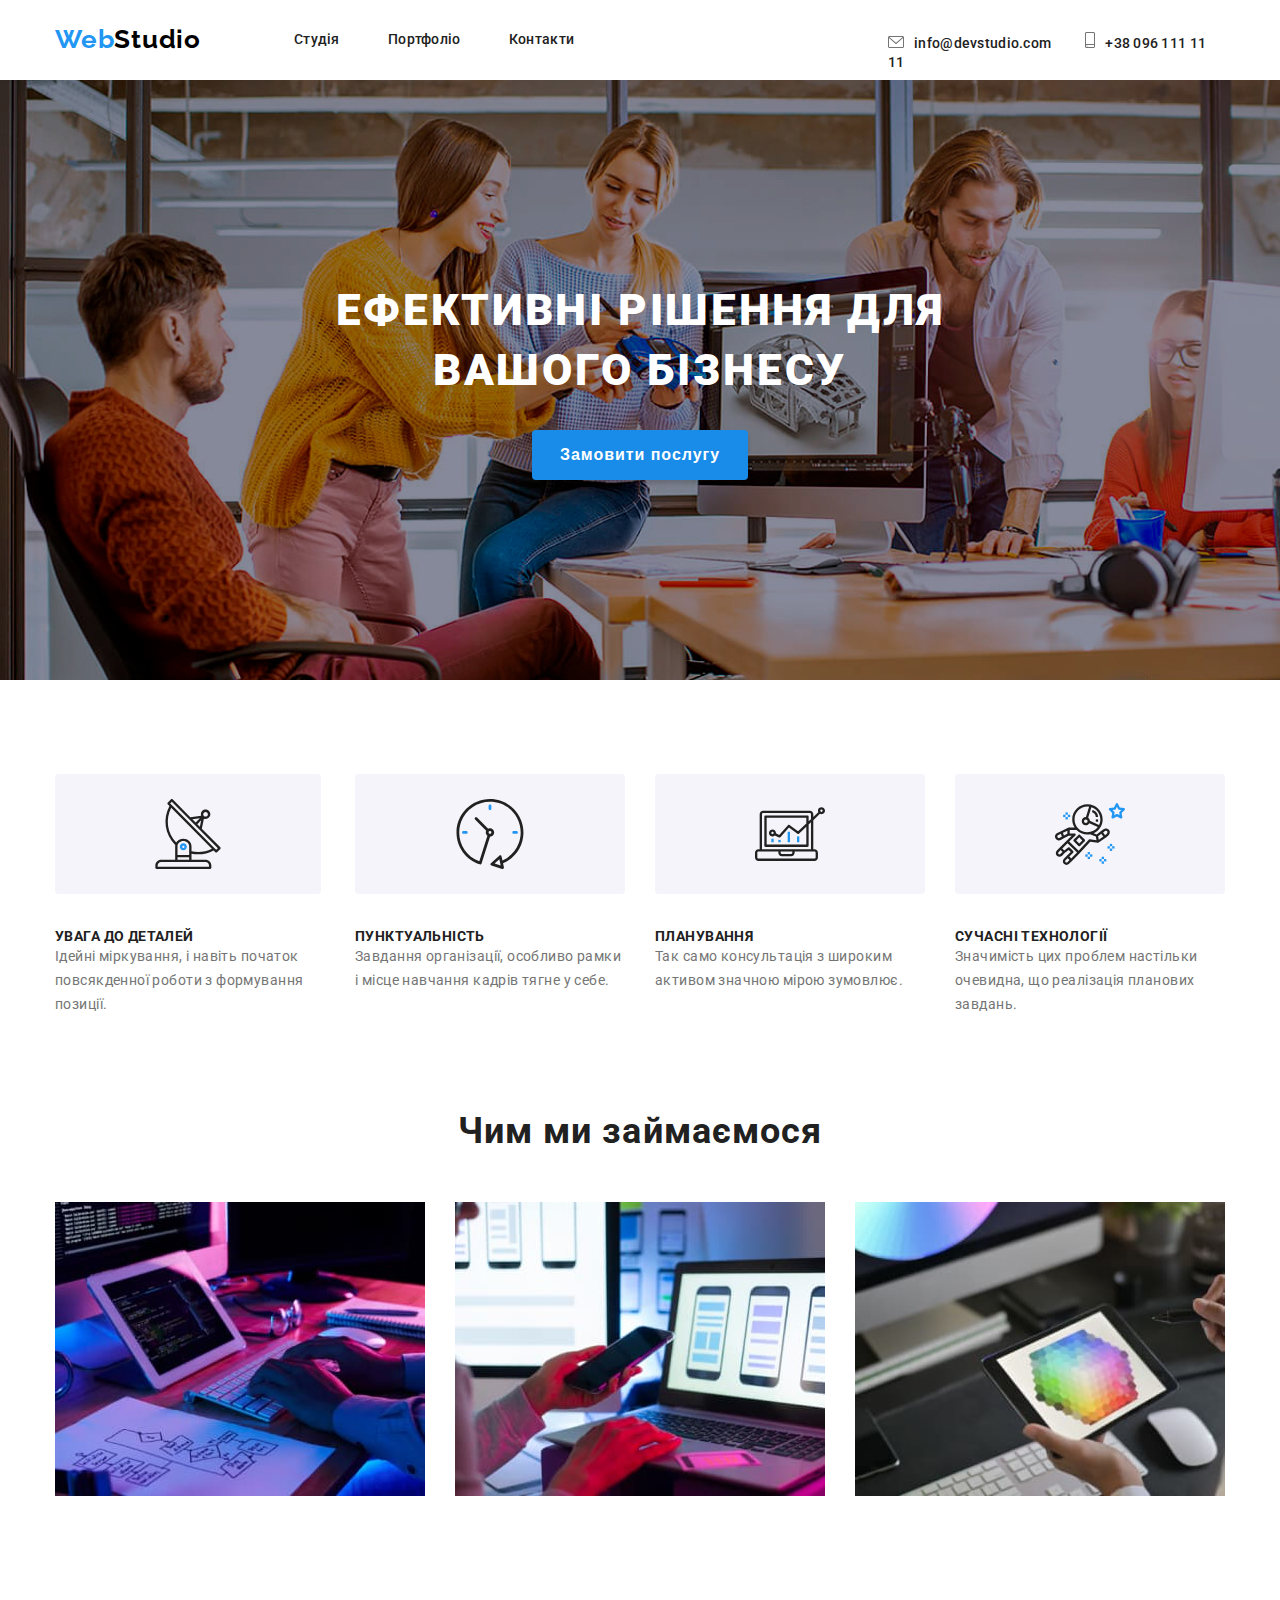
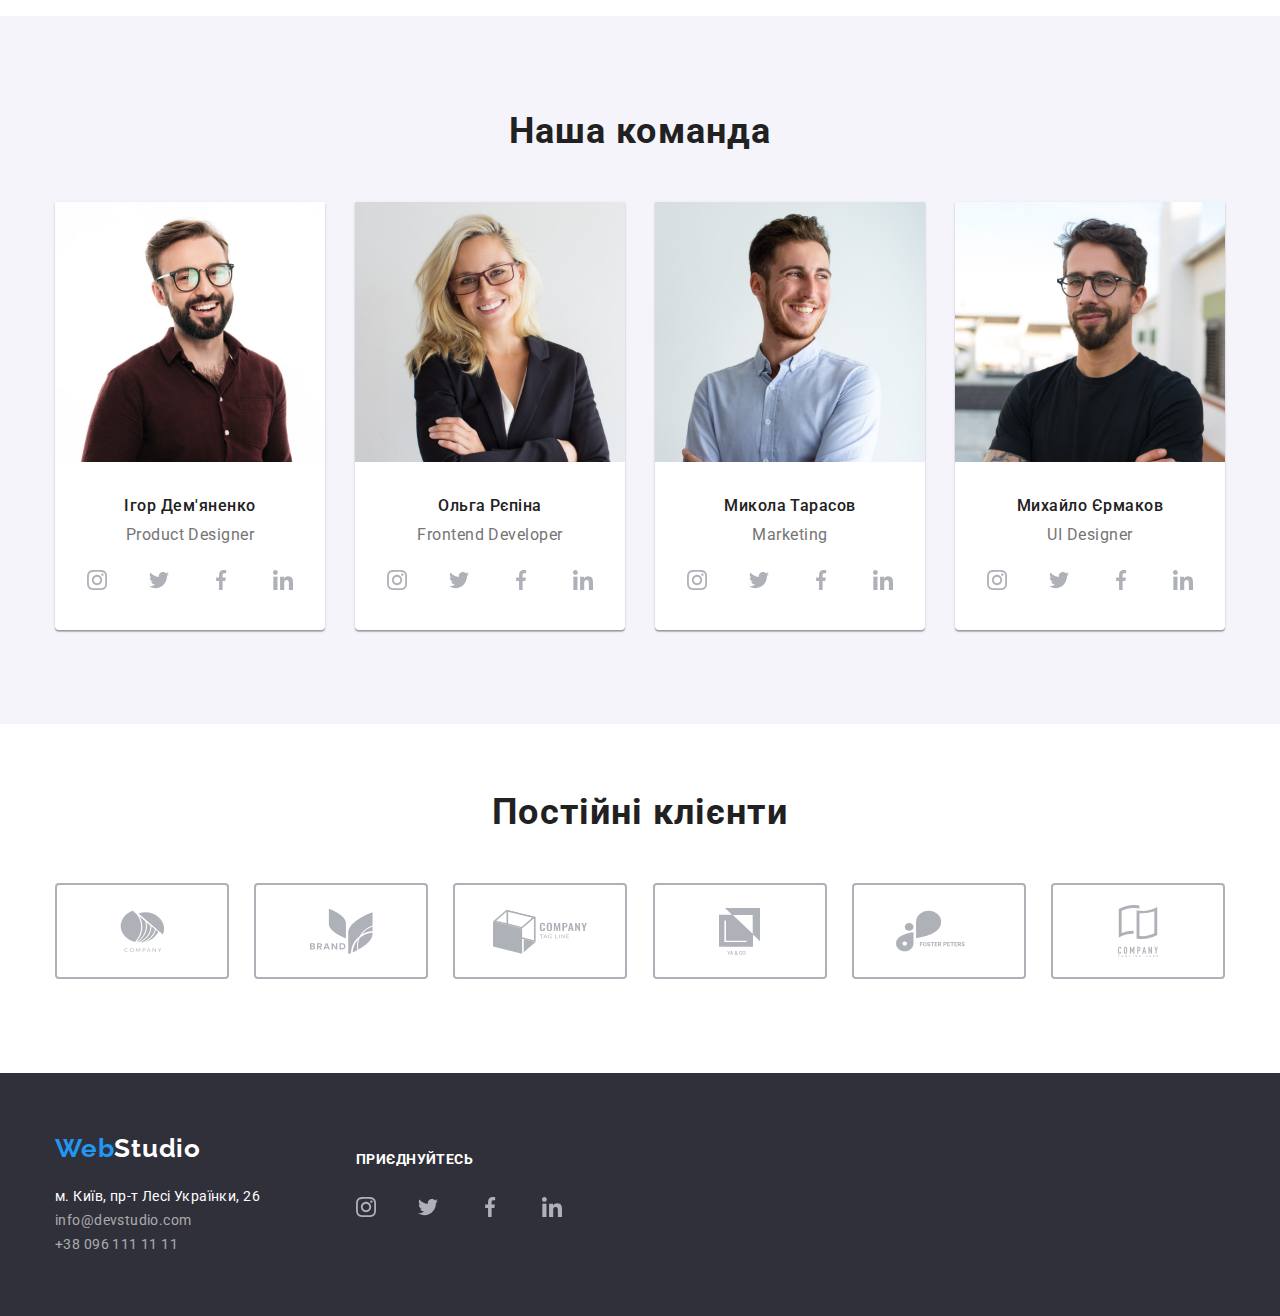
<file: index.html>
<!DOCTYPE html>
<html lang="uk">
  <head>
    <meta charset="UTF-8" />
    <meta http-equiv="X-UA-Compatible" content="IE=edge" />
    <meta name="viewport" content="width=device-width, initial-scale=1.0" />
    <title>WebStudio</title>
    <link rel="preconnect" href="https://fonts.googleapis.com" />
    <link rel="preconnect" href="https://fonts.gstatic.com" crossorigin />
    <link href="https://fonts.googleapis.com/css2?family=Raleway:wght@700&family=Roboto:wght@400;500;700;900&display=swap" rel="stylesheet" />
    <link rel="stylesheet" href="style.css" />
  </head>
  <body>
    <header class="header">
      <div>
        <a class="logo" href="./index.html"><span class="logo-web">Web</span>Studio</a>
        <nav class="navigation">
          <a href="./index.html" class="navigation-link">Студія</a>
          <a href="./portfolio.html" class="navigation-link">Портфоліо</a>
          <a href="#" class="navigation-link">Контакти</a>
        </nav>
        <div class="header-contacts">
          <a href="mailto:info@devstudio.com" class="navigation-link mail"><img class="contact-icon" src="./images/mail.svg" alt="mail" />info@devstudio.com</a>
          <a href="tel:+380961111111" class="navigation-link"><img class="contact-icon" src="./images/smartphone.svg" alt="tel" />+38 096 111 11 11</a>
        </div>
      </div>
    </header>
    <main>
      <section class="solution">
        <h1 class="solution-title">Ефективні рішення для вашого бізнесу</h1>
        <div class="button-jobana">
          <button class="solution-btn" type="button">Замовити послугу</button>
        </div>
        <!-- <img src="./images/hederimg.jpg" alt="" /> -->
      </section>

      <section class="osoblyvist">
        <div class="osoblyvist-wrapper">
          <div class="osoblyvist-item">
            <img src="./images/antena1.svg" alt="" class="osoblyvist-img" />
            <h3 class="osoblyvist-title">УВАГА ДО ДЕТАЛЕЙ</h3>
            <p class="osoblyvist-text">Ідейні міркування, і навіть початок повсякденної роботи з формування позиції.</p>
          </div>
          <div class="osoblyvist-item">
            <img src="./images/clock1.svg" alt="" class="osoblyvist-img" />
            <h3 class="osoblyvist-title">ПУНКТУАЛЬНІСТЬ</h3>
            <p class="osoblyvist-text">Завдання організації, особливо рамки і місце навчання кадрів тягне у себе.</p>
          </div>
          <div class="osoblyvist-item">
            <img src="./images/diagram1.svg" alt="" class="osoblyvist-img" />
            <h3 class="osoblyvist-title">ПЛАНУВАННЯ</h3>
            <p class="osoblyvist-text">Так само консультація з широким активом значною мірою зумовлює.</p>
          </div>
          <div class="osoblyvist-item">
            <img src="./images/astronaut1.svg" alt="" class="osoblyvist-img" />
            <h3 class="osoblyvist-title">СУЧАСНІ ТЕХНОЛОГІЇ</h3>
            <p class="osoblyvist-text">Значимість цих проблем настільки очевидна, що реалізація планових завдань.</p>
          </div>
        </div>
      </section>

      <section class="domain">
        <h2 class="domain-title">Чим ми займаємося</h2>
        <div class="domain-items">
          <img src="./images/box1.jpg" alt="" class="domain-img" width="370" height="294" />
          <img src="./images/box2.jpg" alt="" class="domain-img" width="370" height="294" />
          <img src="./images/box3.jpg" alt="" class="domain-img" width="370" height="294" />
        </div>
      </section>

      <section class="team">
        <h2 class="team-title">Наша команда</h2>
        <div class="team-container">
          <div class="team-item">
            <img src="./images/igor-dem.jpg" alt="" class="team-foto" width="270" height="260" />
            <h3 class="team-name">Ігор Дем'яненко</h3>
            <p class="team-role">Product Designer</p>
            <div class="team-social">
              <a href="" class="team-social-link"><img width="20" height="20" src="./images/instagram 2.svg" alt="" class="team-link-icon" /></a>
              <a href="" class="team-social-link"><img width="20" height="20" src="./images/twitter 1.svg" alt="" class="team-link-icon" /></a>
              <a href="" class="team-social-link"><img width="20" height="20" src="./images/facebook 1.svg" alt="" class="team-link-icon" /></a>
              <a href="" class="team-social-link"><img width="20" height="20" src="./images/linkedin 1.svg" alt="" class="team-link-icon" /></a>
            </div>
          </div>
          <div class="team-item">
            <img src="./images/olga-rep.jpg" alt="" class="team-foto" width="270" height="260" />
            <h3 class="team-name">Ольга Рєпіна</h3>
            <p class="team-role">Frontend Developer</p>
            <div class="team-social">
              <a href="" class="team-social-link"><img width="20" height="20" src="./images/instagram 2.svg" alt="" class="team-link-icon" /></a>
              <a href="" class="team-social-link"><img width="20" height="20" src="./images/twitter 1.svg" alt="" class="team-link-icon" /></a>
              <a href="" class="team-social-link"><img width="20" height="20" src="./images/facebook 1.svg" alt="" class="team-link-icon" /></a>
              <a href="" class="team-social-link"><img width="20" height="20" src="./images/linkedin 1.svg" alt="" class="team-link-icon" /></a>
            </div>
          </div>
          <div class="team-item">
            <img src="./images/kola-tar.jpg" alt="" class="team-foto" width="270" height="260" />
            <h3 class="team-name">Микола Тарасов</h3>
            <p class="team-role">Marketing</p>
            <div class="team-social">
              <a href="" class="team-social-link"><img width="20" height="20" src="./images/instagram 2.svg" alt="" class="team-link-icon" /></a>
              <a href="" class="team-social-link"><img width="20" height="20" src="./images/twitter 1.svg" alt="" class="team-link-icon" /></a>
              <a href="" class="team-social-link"><img width="20" height="20" src="./images/facebook 1.svg" alt="" class="team-link-icon" /></a>
              <a href="" class="team-social-link"><img width="20" height="20" src="./images/linkedin 1.svg" alt="" class="team-link-icon" /></a>
            </div>
          </div>
          <div class="team-item">
            <img src="./images/misha-erm.jpg" alt="" class="team-foto" width="270" height="260" />
            <h3 class="team-name">Михайло Єрмаков</h3>
            <p class="team-role">UI Designer</p>
            <div class="team-social">
              <a href="" class="team-social-link"><img width="20" height="20" src="./images/instagram 2.svg" alt="" class="team-link-icon" /></a>
              <a href="" class="team-social-link"><img width="20" height="20" src="./images/twitter 1.svg" alt="" class="team-link-icon" /></a>
              <a href="" class="team-social-link"><img width="20" height="20" src="./images/facebook 1.svg" alt="" class="team-link-icon" /></a>
              <a href="" class="team-social-link"><img width="20" height="20" src="./images/linkedin 1.svg" alt="" class="team-link-icon" /></a>
            </div>
          </div>
        </div>
      </section>

      <section class="client">
        <h2 class="client-title">Постійні клієнти</h2>
        <div class="client-container">
          <div class="client-item"><img src="./images/company.svg" alt="" class="client-logo" /></div>
          <div class="client-item"><img src="./images/brand.svg" alt="" class="client-logo" /></div>
          <div class="client-item"><img src="./images/comptag.svg" alt="" class="client-logo" /></div>
          <div class="client-item"><img src="./images/yaco.svg" alt="" class="client-logo" /></div>
          <div class="client-item"><img src="./images/fosterpeters.svg" alt="" class="client-logo" /></div>
          <div class="client-item"><img src="./images/tagline.svg" alt="" class="client-logo" /></div>
        </div>
      </section>
    </main>

    <footer class="footer">
      <div class="footer-container">
        <div class="footer-contact">
          <a class="footer-logo" href="./index.html"><span class="logo-web-footer">Web</span>Studio</a>
          <address class="footer-adres">
            <p class="footer-navigation-link">м. Київ, пр-т Лесі Українки, 26</p>
            <a href="mailto:info@devstudio.com" class="footer-adres-link">info@devstudio.com</a><br />
            <a href="tel:+380961111111" class="footer-adres-link">+38 096 111 11 11</a>
          </address>
        </div>
        <div class="footer-social">
          <h2 class="footer-title">приєднуйтесь</h2>
          <div class="team-social">
            <a href="" class="team-social-link"><img width="20" height="20" src="./images/instagram 2.svg" alt="" class="team-link-icon" /></a>
            <a href="" class="team-social-link"><img width="20" height="20" src="./images/twitter 1.svg" alt="" class="team-link-icon" /></a>
            <a href="" class="team-social-link"><img width="20" height="20" src="./images/facebook 1.svg" alt="" class="team-link-icon" /></a>
            <a href="" class="team-social-link"><img width="20" height="20" src="./images/linkedin 1.svg" alt="" class="team-link-icon" /></a>
          </div>
        </div>
      </div>
    </footer>
  </body>
</html>
</file>
<file: style.css>
body,
html {
  /* font-family: 'Raleway', sans-serif; */
  font-family: "Roboto", sans-serif;
  background: #ffffff;
  width: 100%;
  max-width: 1600px;
  color: #212121;
}
body,
h1,
h2,
h3,
h4,
h5,
h6,
p,
ol,
ul {
  margin: 0;
  padding: 0;
  font-weight: normal;
}
a {
  text-decoration: none;
}

/* button {
  border: none;
  outline: none;
} */

.header {
  height: 80px;
  width: 1170px;
  margin: auto;
}

.header > div {
  display: flex;
}

.logo {
  font-family: "Raleway";
  font-style: normal;
  font-weight: 700;
  font-size: 26px;
  line-height: 1.19;
  letter-spacing: 0.03em;
  color: #000000;
  margin-top: 24px;
  /* margin-left: 215px; */
}
.logo-web {
  color: #2196f3;
}

.navigation {
  margin-top: 32px;
  margin-left: 93px;
  width: 281px;
  display: flex;
  justify-content: space-between;
}

.navigation-link {
  font-weight: 500;
  font-size: 14px;
  line-height: 1.14;
  letter-spacing: 0.02em;

  color: #212121;
}

.navigation-link:hover,
.navigation-link:focus {
  color: #2196f3;
}

.header-contacts {
  margin-left: 314px;
  margin-top: 32px;
}

.contact-icon {
  margin-right: 10px;
}
.mail {
  margin-right: 30px;
}

/* -------------------- */

.solution {
  width: 100%;
  height: 600px;
  background-image: url(./images/hederimg.jpg);
  background-repeat: no-repeat;
  /* background: rgba(47, 48, 58, 0.4); */
  margin-bottom: 94px;
}

.solution-title {
  font-weight: 900;
  font-size: 44px;
  line-height: 60px;
  /* or 136% */

  text-align: center;
  letter-spacing: 0.06em;
  text-transform: uppercase;

  color: #ffffff;

  width: 696px;
  padding-top: 200px;
  margin: 0 auto;
  margin-bottom: 30px;
}

.button-jobana {
  display: flex;
  align-items: center;
  justify-content: center;
}
.solution-btn {
  border: none;
  outline: none;
  width: 216px;
  height: 50px;
  background: #188ce8;
  box-shadow: 0px 4px 4px rgba(0, 0, 0, 0.15);
  border-radius: 4px;

  font-weight: 700;
  font-size: 16px;
  line-height: 30px;
  /* identical to box height, or 188% */

  letter-spacing: 0.06em;

  color: #ffffff;
  /* margin-left: 692px; */

  cursor: pointer;
}

/* -------------------- */
.osoblyvist {
  margin-bottom: 94px;
}

.osoblyvist-wrapper {
  display: flex;
  justify-content: space-between;
  width: 1170px;
  margin: 0 auto;
}

.osoblyvist-item {
  width: 270px;
}

.osoblyvist-img {
  padding: 25px 100px;
  background: #f5f4fa;
  border-radius: 4px;
  margin-bottom: 30px;
}

.osoblyvist-title {
  font-weight: 700;
  font-size: 14px;
  line-height: 16px;
  letter-spacing: 0.03em;
  text-transform: uppercase;

  color: #212121;
}

.osoblyvist-text {
  font-weight: 400;
  font-size: 14px;
  line-height: 24px;
  /* or 171% */

  letter-spacing: 0.03em;

  color: #757575;
}

/* --------------------- */

.domain {
  width: 1170px;
  margin: 0 auto;
  margin-bottom: 120px;
}

.domain-title {
  margin-bottom: 50px;
  font-weight: 700;
  font-size: 36px;
  line-height: 42px;
  text-align: center;
  letter-spacing: 0.03em;

  color: #212121;
}

.domain-items {
  display: flex;
  justify-content: space-between;
}

/* --------------------- */

.team {
  width: 100%;
  padding-top: 94px;
  padding-bottom: 94px;
  background: #f5f4fa;
}

.team-title {
  font-weight: 700;
  font-size: 36px;
  line-height: 42px;
  text-align: center;
  letter-spacing: 0.03em;

  color: #212121;
  margin-bottom: 50px;
}
.team-container {
  margin: 0 auto;
  width: 1170px;
  display: flex;
  justify-content: space-between;
}

.team-item {
  width: 270px;
  height: 428px;
  background: #ffffff;
  /* material shadow v1 */

  box-shadow: 0px 1px 3px rgba(0, 0, 0, 0.12), 0px 1px 1px rgba(0, 0, 0, 0.14), 0px 2px 1px rgba(0, 0, 0, 0.2);
  border-radius: 0px 0px 4px 4px;
}

.team-foto {
  margin-bottom: 30px;
}
.team-name {
  text-align: center;
  margin-bottom: 10px;
  font-weight: 500;
  font-size: 16px;
  line-height: 19px;
  /* identical to box height */

  text-align: center;
  letter-spacing: 0.03em;

  color: #212121;
}
.team-role {
  text-align: center;
  font-weight: 400;
  font-size: 16px;
  line-height: 19px;
  /* identical to box height */

  text-align: center;
  letter-spacing: 0.03em;

  color: #757575;

  margin-bottom: 16px;
}
.team-social {
  display: flex;
  align-items: center;
  justify-content: space-between;
  width: 206px;
  height: 44px;
  margin: 0 auto;
}

.client {
  width: 100%;
  padding-top: 67px;
  padding-bottom: 94px;
}

.client-title {
  font-weight: 700;
  font-size: 36px;
  line-height: 42px;
  text-align: center;
  letter-spacing: 0.03em;

  color: #212121;

  margin-bottom: 50px;
}

.client-container {
  width: 1170px;
  margin: 0 auto;
  display: flex;
  justify-content: space-between;
}

.client-item:hover,
.client-item:focus {
  border: 2px solid #2196f3;
  border-radius: 4px;
}

.client-item {
  width: 170px;
  height: 92px;
  border: 2px solid #afb1b8;
  border-radius: 4px;
  display: flex;
  align-items: center;
  justify-content: center;
}

.footer {
  background: #2f303a;
  padding-top: 60px;
  padding-bottom: 60px;
}

.footer-container {
  display: flex;
  width: 1170px;
  margin: 0 auto;
}

.footer-logo {
  font-family: "Raleway";
  font-style: normal;
  font-weight: 700;
  font-size: 26px;
  line-height: 1.19;
  letter-spacing: 0.03em;
  color: #ffffff;
}

.logo-web-footer {
  color: #2196f3;
}

.footer-contact {
  width: 231px;
}

.footer-adres {
  margin-top: 20px;
}
.footer-navigation-link {
  font-weight: 400;
  font-style: normal;
  font-size: 14px;
  line-height: 24px;
  /* or 171% */

  letter-spacing: 0.03em;

  color: #ffffff;
}

.footer-adres-link {
  font-weight: 400;
  font-style: normal;
  font-size: 14px;
  line-height: 24px;
  /* or 171% */

  letter-spacing: 0.03em;

  color: rgba(255, 255, 255, 0.6);
}

.footer-adres-link:hover,
.footer-adres-link:focus {
  color: #2196f3;
}

.footer-social {
  margin-left: 70px;
  margin-top: 18px;
}

.footer-title {
  font-weight: 700;
  font-size: 14px;
  line-height: 16px;
  letter-spacing: 0.03em;
  text-transform: uppercase;

  color: #ffffff;

  margin-bottom: 20px;
}
</file>
